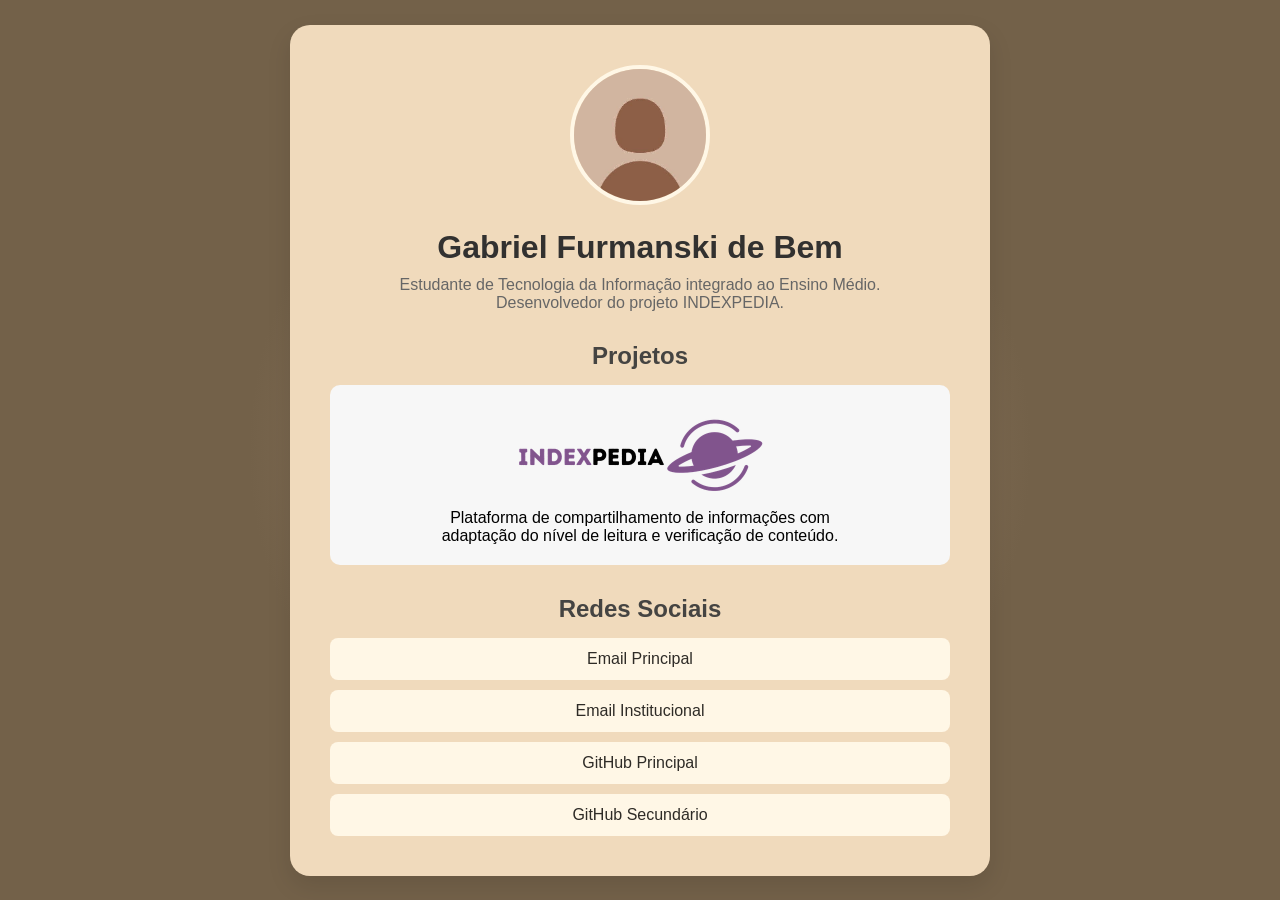
<file: index.html>
<!DOCTYPE html>
<html lang="pt-BR">
<head>
    <meta charset="UTF-8">
    <meta name="viewport" content="width=device-width, initial-scale=1.0">
    <title>Gabriel Furmanski de Bem</title>
    <link rel="stylesheet" href="arquivos-script/style.css">
</head>
<body>

    <div class="card">
        <img src="img/user.jpg" alt="Foto de Perfil" class="perfil">

        <h1>Gabriel Furmanski de Bem</h1>
        <p class="descricao">Estudante de Tecnologia da Informação integrado ao Ensino Médio.<br>Desenvolvedor do projeto INDEXPEDIA.</p>
        <section>
            <h2>Projetos</h2>
            <div class="projeto">
                <a href="#"><img src="img/logomarca_indexpedia.png" alt="logomarca do projeto INDEXPEDIA" class="projeto-img" style="max-width: 250px; height: auto;"></a> <!-- Assim que o repositório estiver disponível, o link será válido-->
                <p>Plataforma de compartilhamento de informações com<br>adaptação do nível de leitura e verificação de conteúdo.</p>
            </div>
        </section>

        <section>
            <h2>Redes Sociais</h2>
            <div class="links">
                <a href="mailto:gabrieldebem999@gmail.com">Email Principal</a>
                <a href="mailto:4542624799@estudante.sed.sc.gov.br">Email Institucional</a>
                <a href="https://github.com/GabrielFurmanskiDeBem" target="_blank">GitHub Principal</a>
                <a href="https://github.com/GabrielFurmanski" target="_blank">GitHub Secundário</a>
            </div>
        </section>

    </div>

    <script src="arquivos-script/script.js"></script>

</body>
</html>
</file>
<file: arquivos-script/style.css>
* {
    margin: 0;
    padding: 0;
    box-sizing: border-box;
}

body {
    font-family: 'Lucida Sans', 'Lucida Sans Regular', 'Lucida Grande', 'Lucida Sans Unicode', Geneva, Verdana, sans-serif;
background: #9e856f;
background: radial-gradient(circle, rgba(158, 133, 111, 1) 0%, rgba(115, 97, 73, 1) 50%);
    min-height: 100vh;
    display: flex;
    justify-content: center;
    align-items: center;
    padding: 20px;
}

.card {
    width: 100%;
    max-width: 700px;
    background: #f0dabc;
    padding: 40px;
    border-radius: 20px;
    box-shadow: 0 10px 25px rgba(0,0,0,.1);
    text-align: center;
}

.perfil {
    width: 140px;
    height: 140px;
    object-fit: cover;
    border-radius: 50%;
    margin-bottom: 20px;
    border: 4px solid #fff7e6;
}

h1 {
    color: #323130;
    margin-bottom: 10px;
}

.descricao {
    color: #666;
    margin-bottom: 30px;
}

section {
    margin-top: 30px;
}

h2 {
    margin-bottom: 15px;
    color: #454442;
}

.projeto {
    background: #f7f7f7;
    padding: 20px;
    border-radius: 10px;
    transition: .3s;
}

.projeto h3 {
    margin-bottom: 10px;
}

.links {
    display: flex;
    flex-direction: column;
    gap: 10px;
}

.links a {
    text-decoration: none;
    background: #fff7e6;
    color: #2e2b26;
    padding: 12px;
    border-radius: 8px;
    transition: .3s;
}

.links a:hover {
    background: #f9f7f2;
}
</file>
